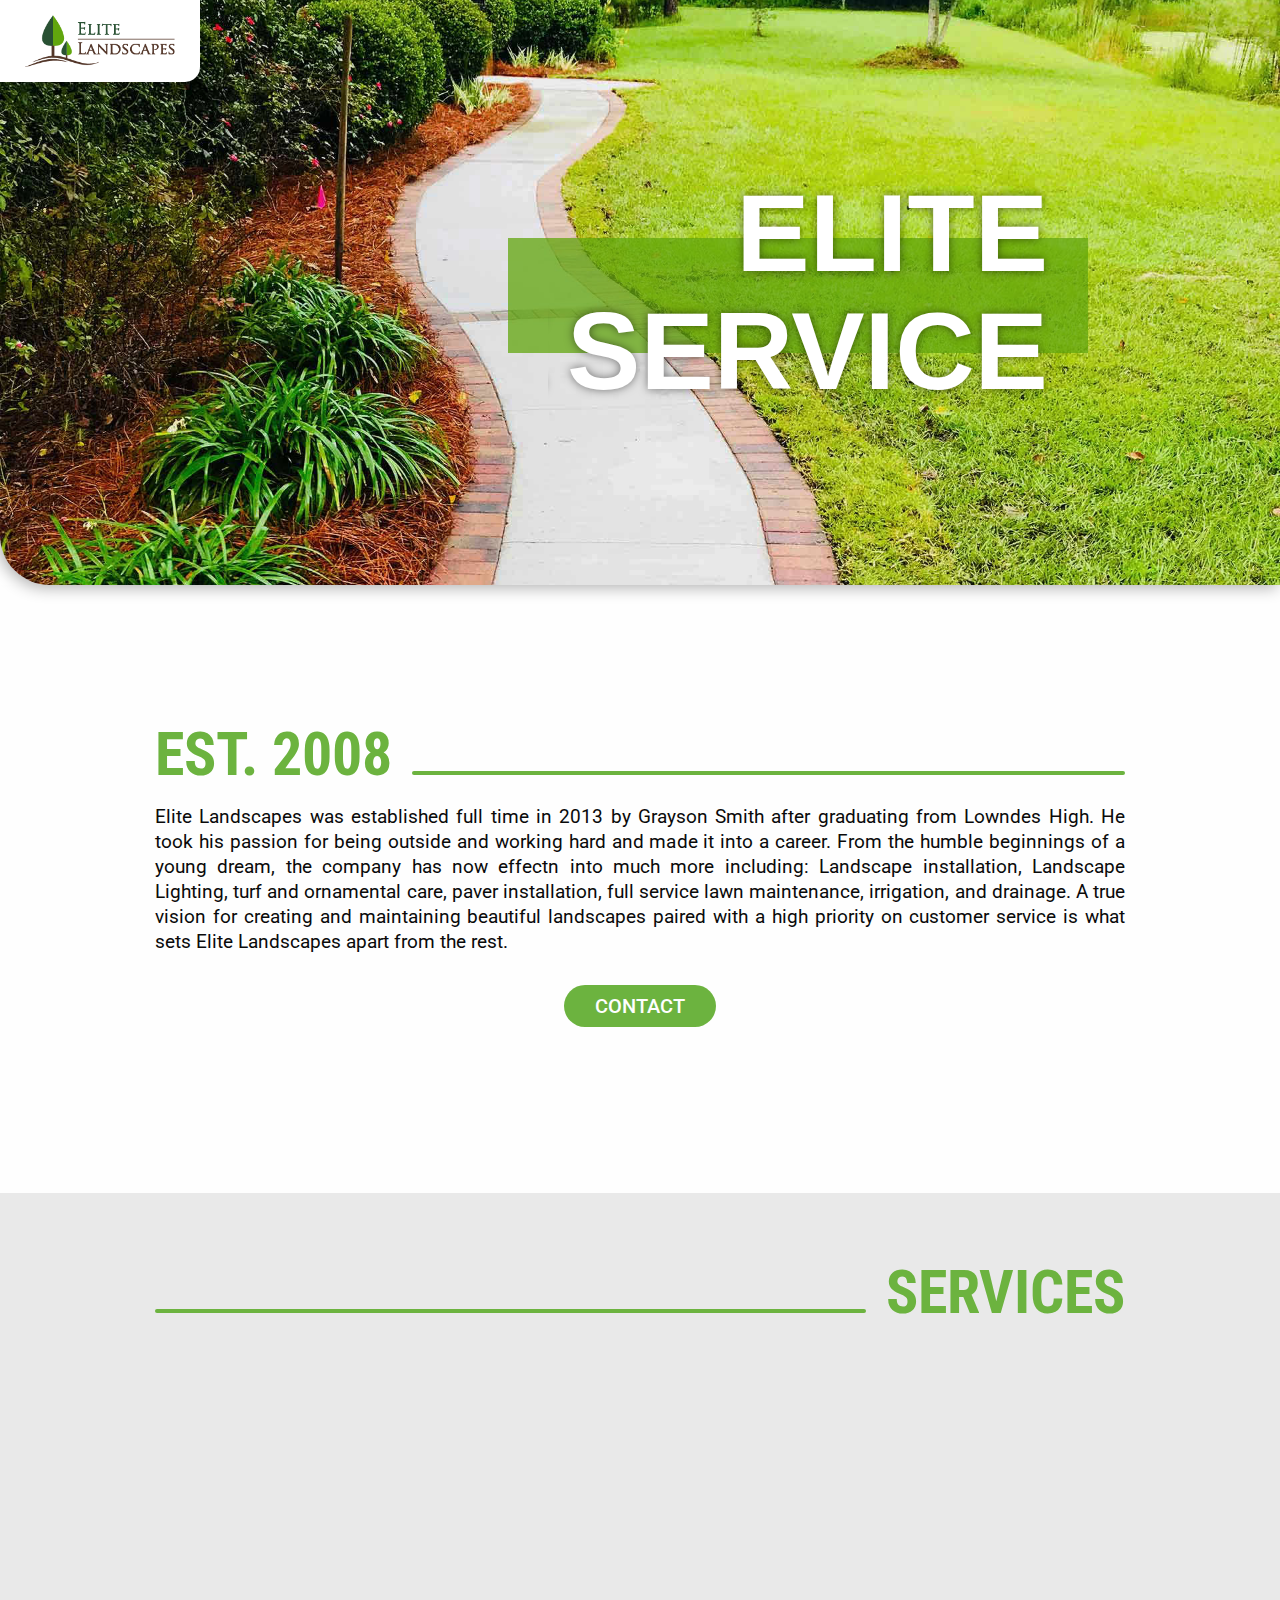
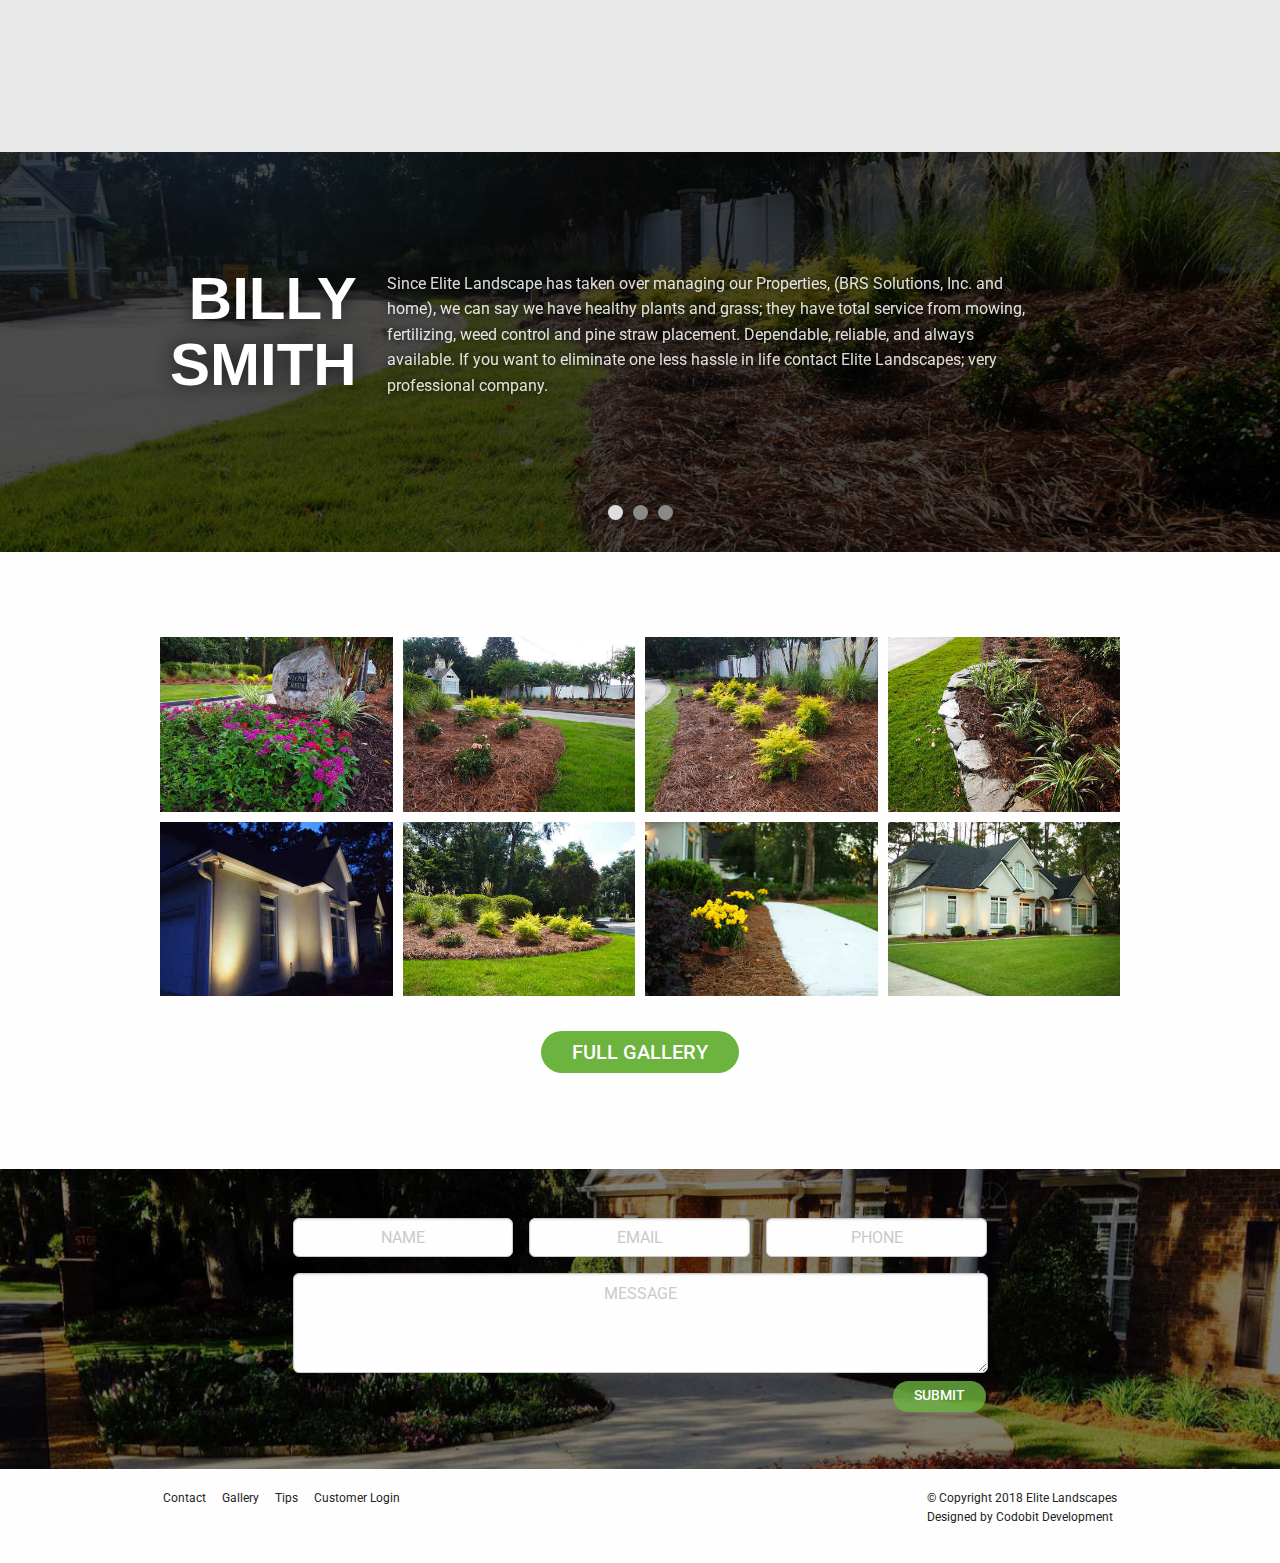
<file: src/index.html>
<!DOCTYPE html>
<html class="no-js" lang="en" dir="ltr">

<head>
  <meta charset="utf-8" />
  <meta http-equiv="x-ua-compatible" content="ie=edge" />
  <meta name="viewport" content="width=device-width, initial-scale=1.0" />
  <title>Elite Landscapes</title>
  <link rel="stylesheet" href="css/foundation.css" />
  <link rel="stylesheet" href="css/app.css?v=1.152" />
  <link rel="stylesheet" href="css/animations.css" />

  <!-- scripts for carousel -->
  <script src="./js/siema.min.js"></script>

  <link rel="stylesheet" href="./css/carousel.css" />

  <!-- FONTS -->
  <link href="https://fonts.googleapis.com/css?family=Roboto:300,400,500,700" rel="stylesheet" />

  <link href="https://fonts.googleapis.com/css?family=Roboto+Condensed:400,700" rel="stylesheet" />

  <!-- Magnific Popup core CSS file -->
  <link rel="stylesheet" href="./css/magnific-popup.css" />
</head>

<body>
  <!--
      <div id="main-container">
      <div id="main">
    -->

  <!-- =============== HERO =============== -->
  <section id="hero-section">
    <div id="hero" class="tb1">
      <!-- ========== LOGO ========== -->
      <div id="logo-grid" class="grid-x">
        <div id="logo-container">
          <img id="logo-img" alt="elite landscapes logo" src="img/branding/logo_small.png" />
        </div>
      </div>
      <!-- ========== END LOGO ========== -->

      <!-- ========== SLOGAN SLIDER ========== -->

      <div id="slider-container">
        <div id="slider">
          <div>
            <h1 class="title elite">ELITE</h1>
            <div class="siema-main">
              <div class="siema-container">
                <div class="siema">
                  <div>
                    <h1 class="title variable">SERVICE</h1>
                  </div>
                  <div style="padding-right: 4px;">
                    <h1 class="title variable">QUALITY</h1>
                  </div>
                  <div>
                    <h1 class="title variable">CARE</h1>
                  </div>
                </div>
              </div>
            </div>
          </div>
        </div>
      </div>

      <!-- ========== END SLOGAN SLIDER ========== -->

      <!-- ========== ARROW ========== -->

      <!-- <div id="arrow-container" class="cell small-1">
          <div id="arrow"><div class="isosceles-triangle"></div></div>
        </div> -->

      <!-- ========== ARROW ========== -->
    </div>
  </section>
  <!-- =============== END HERO =============== -->

  <!-- =============== ABOUT =============== -->
  <section id="about-section">
    <div id="about-grid" class="grid-container">
      <div id="about-heading-container" class="grid-x heading-container">
        <h1 id="about-heading" class="section-heading">EST. 2008</h1>
        <div class="cell green-underline"></div>
      </div>
      <p id="about-paragraph">
        Elite Landscapes was established full time in 2013 by Grayson Smith
        after graduating from Lowndes High. He took his passion for being
        outside and working hard and made it into a career. From the humble
        beginnings of a young dream, the company has now effectn into much
        more including: Landscape installation, Landscape Lighting, turf and
        ornamental care, paver installation, full service lawn maintenance,
        irrigation, and drainage. A true vision for creating and maintaining
        beautiful landscapes paired with a high priority on customer service
        is what sets Elite Landscapes apart from the rest.
      </p>

      <div class="lg-btn-container">
        <div id="contact-btn" class="button lg-btn">CONTACT</div>
      </div>
    </div>
  </section>
  <!-- =============== ABOUT =============== -->

  <!-- =============== SERVICES =============== -->
  <section id="services-section">
    <div id="services-grid" class="grid-container">
      <div id="services-heading-container" class="grid-x heading-container left">
        <div class="cell green-underline"></div>
        <h1 id="services-heading" class="section-heading left">Services</h1>
      </div>

      <div id="services-container" class="grid-x grid-margin-x">
        <div class="cell small-12 large-3">
          <div class="service-container effect hidden">
            <h3 class="service-title">Hardscapes</h3>
            <p class="service">
              Whether you are looking for a paver patio with a fire pit to
              enjoy an evening or a retaining wall to correct an erosion issue
              we can help.
            </p>
          </div>
        </div>
        <div class="cell small-12 large-3">
          <div class="service-container effect hidden">
            <h3 class="service-title">IRRIGATION</h3>
            <p class="service">
              We install quality irrigation systems and provide repair
              services as well.
            </p>
          </div>
        </div>
        <div class="cell small-12 large-3">
          <div class="service-container effect hidden">
            <h3 class="service-title">DRAINAGE</h3>
            <p class="service">
              If you're having issues with your property staying wet or need
              to divert water from a specific area we can help.
            </p>
          </div>
        </div>
        <div class="cell small-12 large-3">
          <div class="service-container effect hidden">
            <h3 class="service-title">TURF</h3>
            <p class="service">
              While implementing integrated pest management practices we can
              keep your lawn and plant material at its healthiest.
            </p>
          </div>
        </div>
        <div class="cell small-12 large-3">
          <div class="service-container effect hidden">
            <h3 class="service-title">FULL SERVICE</h3>
            <p class="service">
              Landscape lighting brings your landscape to life at night. We
              install only high quality Unique lighting systems combined with
              low energy use LED lamps. A combination of security and
              aesthetics creates a lasting investment for years to come.
            </p>
          </div>
        </div>
        <div class="cell small-12 large-3">
          <div class="service-container effect hidden">
            <h3 class="service-title">LIGHTING</h3>
            <p class="service">
              Every landscape should start with a plan. Taking into
              consideration textures, size, colors and use, we help you plan a
              project to impress. We strive to provide high quality services
              and materials as well as customer services including after your
              project is completed.
            </p>
          </div>
        </div>
        <div class="cell small-12 large-3">
          <div class="service-container effect hidden">
            <h3 class="service-title">DESIGN</h3>
            <p class="service">
              Proper lawn maintenance is a crucial part of a healthy and
              beautiful landscape. We provide the highest quality service
              possible to ensure an end product second to none.
            </p>
          </div>
        </div>
      </div>
    </div>
  </section>
  <!-- =============== SERVICES =============== -->

  <!-- =============== TESTIMONIALS =============== -->

  <section id="testimonials-section">
    <div class="grid-container">
      <div class="siemaDots">
        <div class=" testimonial-container">
          <div class="testimonial title">
            <h1 class="firstname">BILLY</h1>
            <h1 class="lastname">SMITH</h1>
          </div>
          <div class="testimonial paragraph">
            <p class="testimonial-text">
              Since Elite Landscape has taken over managing our Properties,
              (BRS Solutions, Inc. and home), we can say we have healthy
              plants and grass; they have total service from mowing,
              fertilizing, weed control and pine straw placement. Dependable,
              reliable, and always available. If you want to eliminate one
              less hassle in life contact Elite Landscapes; very professional
              company.
            </p>
          </div>
        </div>
        <div class=" testimonial-container">
          <div class="testimonial title">
            <h1 class="firstname">KELLIE</h1>
            <h1 class="lastname">BANKS</h1>
            <p class="sub-title">Property Manager</p>
          </div>
          <div class="testimonial paragraph">
            <p class="testimonial-text">
              Elite Landscaping does a wonderful job for Kinderlou Forest.
              They are responsive, friendly, and consistent. It is obvious
              that Grayson and his crew take great pride in their work, as
              well as their customer service!
            </p>
          </div>
        </div>
        <div class=" testimonial-container">
          <div class="testimonial title">
            <h1 class="firstname">WENDY</h1>
            <h1 class="lastname">COPELAND</h1>
          </div>
          <div class="testimonial paragraph">
            <p class="testimonial-text">
              Elite Lanscapes has done a wonderful job overhauling our new
              house! They renovated our whole yard with fresh bushes, trees,
              and flowers, added in landscape lighting, and replaced our
              concrete walkway. They were extremely friendly, efficient, and
              priced fairly. The staff is friendly, professional, and we even
              won yard of the month! I’d recommend them to anyone.
            </p>
          </div>
        </div>
      </div>
    </div>
  </section>

  <!-- =============== END TESTIMONIALS =============== -->

  <!-- =============== GALLERY =============== -->
  <section id="gallery-section">
    <div class="grid-container">
      <div class="grid-x">
        <div class="image-cell cell small-12 medium-3 large-3 ">
          <div class="img-container">
            <a class="image-link" href="./img/lightbox/large/fullsize.1.jpg">
              <img alt="image" src="./img/lightbox/small/crop.1.jpg" />
            </a>
          </div>
        </div>
        <div class="image-cell cell small-12 medium-3 large-3 ">
          <div class="img-container">
            <a class="image-link" href="./img/lightbox/large/fullsize.2.jpg">
              <img alt="image" src="./img/lightbox/small/crop.2.jpg" />
            </a>
          </div>
        </div>
        <div class="image-cell cell small-12 medium-3 large-3 ">
          <div class="img-container">
            <a class="image-link" href="./img/lightbox/large/fullsize.3.jpg">
              <img alt="image" src="./img/lightbox/small/crop.3.jpg" />
            </a>
          </div>
        </div>
        <div class="image-cell cell small-12 medium-3 large-3 ">
          <div class="img-container">
            <a class="image-link" href="./img/lightbox/large/fullsize.4.jpg">
              <img alt="image" src="./img/lightbox/small/crop.4.jpg" />
            </a>
          </div>
        </div>
        <div class="image-cell cell small-12 medium-3 large-3 ">
          <div class="img-container">
            <a class="image-link" href="./img/lightbox/large/fullsize.5.jpg">
              <img alt="image" src="./img/lightbox/small/crop.5.jpg" />
            </a>
          </div>
        </div>
        <div class="image-cell cell small-12 medium-3 large-3 ">
          <div class="img-container">
            <a class="image-link" href="./img/lightbox/large/fullsize.6.jpg">
              <img alt="image" src="./img/lightbox/small/crop.6.jpg" />
            </a>
          </div>
        </div>
        <div class="image-cell cell small-12 medium-3 large-3 ">
          <div class="img-container">
            <a class="image-link" href="./img/lightbox/large/fullsize.7.jpg">
              <img alt="image" src="./img/lightbox/small/crop.7.jpg" />
            </a>
          </div>
        </div>
        <div class="image-cell cell small-12 medium-3 large-3 ">
          <div class="img-container">
            <a class="image-link" href="./img/lightbox/large/fullsize.8.jpg">
              <img alt="image" src="./img/lightbox/small/crop.8.jpg" />
            </a>
          </div>
        </div>
      </div>
      <div class="lg-btn-container">
        <a href="./gallery.html" class="button lg-btn">FULL GALLERY</a>
      </div>
    </div>
  </section>

  <!-- =============== END GALLERY =============== -->

  <!-- =============== FORM =============== -->

  <section id="contact-section">
    <div class="grid-container contact-container">
      <form class="text-center">
        <div class="grid-x">
          <div class="cell large-4 floated-label-wrapper">
            <label for="name">NAME</label>
            <input class="round" type="text" id="name" name="name input" placeholder="NAME" />
          </div>
          <div class="cell large-4 floated-label-wrapper">
            <label for="email">EMAIL</label>
            <input class="round" type="email" id="email" name="email input" placeholder="EMAIL" />
          </div>
          <div class="cell large-4 floated-label-wrapper">
            <label for="phone">PHONE</label>
            <input class="round" type="tel" id="phone" name="phone input" placeholder="PHONE" />
          </div>
        </div>
        <div class="grid-x">
          <div class="cell large-12 floated-label-wrapper">
            <label for="message">MESSAGE</label>
            <textarea class="round" type="text" id="message" name="message input" placeholder="MESSAGE"></textarea>
          </div>
        </div>
        <div class="grid-x align-right" style="padding-right: 10px;">
          <input type="submit" class="button submit-btn" value="SUBMIT" />
        </div>
      </form>
    </div>
  </section>

  <!-- =============== END FORM =============== -->

  <!-- =============== FOOTER =============== -->

  <section id="footer-section">
    <div class="grid-container">
      <div class="grid-x">
        <div class="cell small-12 medium-6 large-6">
          <div class="footer-row left">
            <div class="footer-element"><a href="#">Contact</a></div>
            <div class="footer-element"><a href="#">Gallery</a></div>
            <div class="footer-element"><a href="#">Tips</a></div>
            <div class="footer-element"><a href="#">Customer Login</a></div>
          </div>
        </div>
        <div class="cell small-12 medium-6 large-6">
          <div class="footer-row right">
            <div class="footer-element">
              <p>
                &copy; Copyright 2018 Elite Landscapes<br />Designed by
                Codobit Development
              </p>
            </div>
          </div>
        </div>
      </div>
    </div>
  </section>

  <!-- =============== FOOTER =============== -->
  <!--
      </div>
      </div>
    -->

  <script src="js/vendor/jquery.js"></script>
  <script src="js/vendor/what-input.js"></script>
  <script src="js/vendor/foundation.js"></script>
  <script src="js/app.js"></script>

  <script src="./js/loadCarousel.js"></script>

  <!-- jQuery 1.7.2+ or Zepto.js 1.0+ -->
  <script src="https://ajax.googleapis.com/ajax/libs/jquery/1.9.1/jquery.min.js"></script>

  <!-- Magnific Popup core JS file -->
  <script src="./js/jquery.magnific-popup.min.js"></script>

  <script>
    $(function () {
      var showClass = "show";

      $("input")
        .on("checkval", function () {
          var label = $(this).prev("label");
          if (this.value !== "") {
            label.addClass(showClass);
          } else {
            label.removeClass(showClass);
          }
        })
        .on("keyup", function () {
          $(this).trigger("checkval");
        });
    });

    $(document).ready(function () {
      $(".image-link").magnificPopup({
        type: "image",
        gallery: {
          enabled: true
        }
      });
    });

    $("#arrow").click(function () {
      $("html,body").animate({
          scrollTop: $("#about-section").offset().top
        },
        "slow"
      );
    });

    $("#contact-btn").click(function () {
      $("html,body").animate({
          scrollTop: $("#contact-section").offset().top
        },
        "slow"
      );
    });

    var animateHTML = function () {
      console.log('started it bitch');
      var elems;
      var windowHeight;

      function init() {
        elems = document.querySelectorAll('.hidden');
        windowHeight = window.innerHeight;
        addEventHandlers();
        checkPosition();
      }

      function addEventHandlers() {
        window.addEventListener('scroll', checkPosition);
        window.addEventListener('resize', init);
      }

      function checkPosition() {
        for (var i = 0; i < elems.length; i++) {
          var positionFromTop = elems[i].getBoundingClientRect().top;
          if (positionFromTop - windowHeight <= 0) {
            elems[i].className = elems[i].className.replace(
              'hidden',
              'fade-in-element'
            );
          }
        }
      }
      return {
        init: init
      };
    };

    animateHTML().init();

  </script>
</body>

</html>
</file>
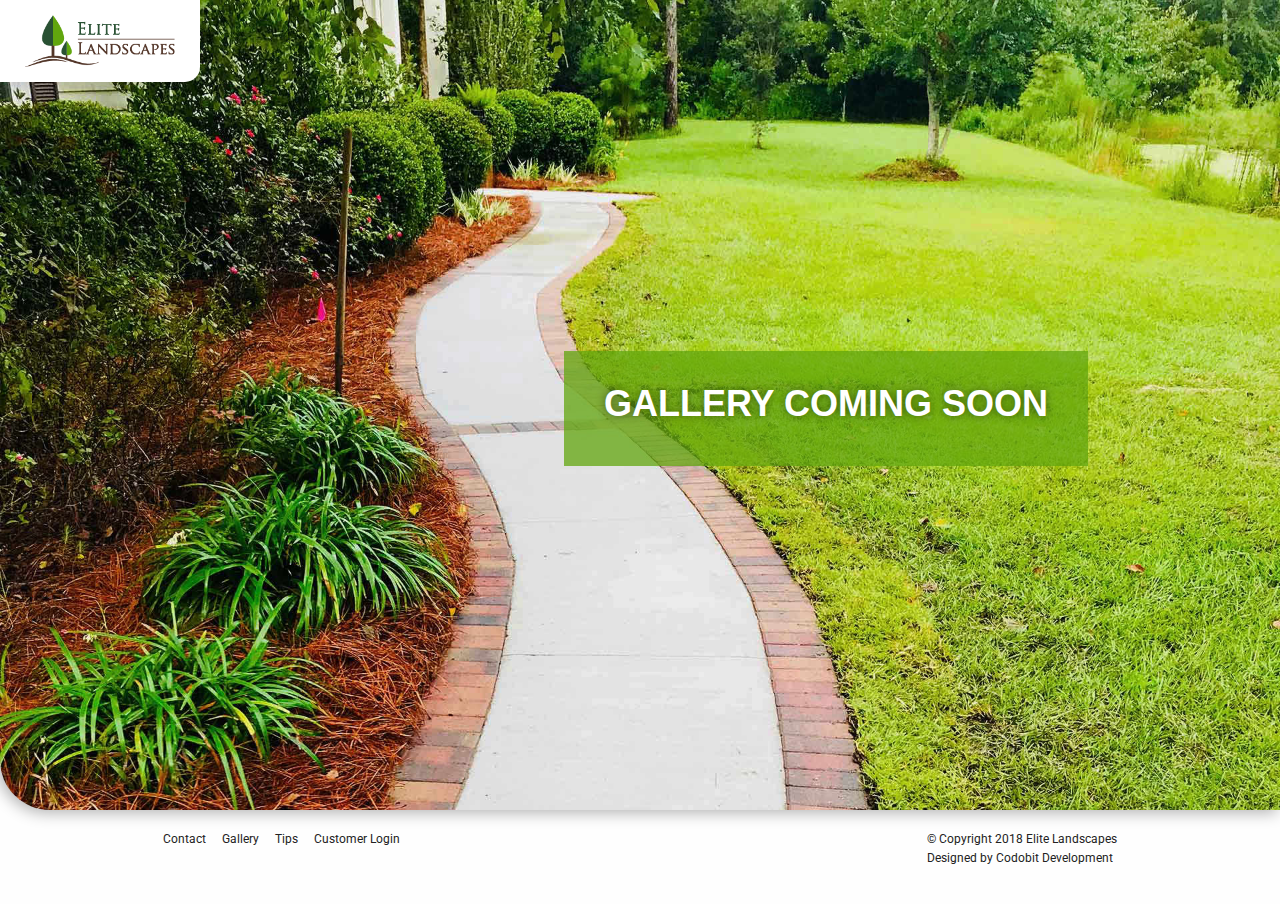
<file: src/gallery.html>
<!DOCTYPE html>
<html class="no-js" lang="en" dir="ltr">
  <head>
    <meta charset="utf-8" />
    <meta http-equiv="x-ua-compatible" content="ie=edge" />
    <meta name="viewport" content="width=device-width, initial-scale=1.0" />
    <title>Elite Landscapes</title>
    <link rel="stylesheet" href="css/foundation.css" />
    <link rel="stylesheet" href="css/app.css?v=1.13" />

    <!-- scripts for carousel -->
    <script src="./js/siema.min.js"></script>

    <link rel="stylesheet" href="./css/carousel.css" />

    <!-- FONTS -->
    <link
      href="https://fonts.googleapis.com/css?family=Roboto:300,400,500,700"
      rel="stylesheet"
    />

    <link
      href="https://fonts.googleapis.com/css?family=Roboto+Condensed:400,700"
      rel="stylesheet"
    />

    <!-- Magnific Popup core CSS file -->
    <link rel="stylesheet" href="./css/magnific-popup.css" />
  </head>

  <body>
    <!--
      <div id="main-container">
      <div id="main">
    -->

    <!-- =============== HERO =============== -->
    <section id="hero-section" style='height: 90vh;'>
      <div id="hero" class="tb1">
        <!-- ========== LOGO ========== -->
        <div id="logo-grid" class="grid-x">
          <div id="logo-container">
            <img
              id="logo-img"
              alt="elite landscapes logo"
              src="img/branding/logo_small.png"
            />
          </div>
        </div>
        <!-- ========== END LOGO ========== -->

        <!-- ========== SLOGAN SLIDER ========== -->

        <div id="slider-container">
          <div id="slider">
            <div>
              <h1 class="title elite" style='font-size: 36px;'>GALLERY COMING SOON</h1>
              </div>
            </div>
          </div>
        </div>

        <!-- ========== END SLOGAN SLIDER ========== -->

        <!-- ========== ARROW ========== -->

        <!-- <div id="arrow-container" class="cell small-1">
          <div id="arrow"><div class="isosceles-triangle"></div></div>
        </div> -->

        <!-- ========== ARROW ========== -->
      </div>
    </section>
    <!-- =============== END HERO =============== -->


    <!-- =============== FOOTER =============== -->

    <section id="footer-section">
      <div class="grid-container">
        <div class="grid-x">
          <div class="cell small-12 medium-6 large-6">
            <div class="footer-row left">
              <div class="footer-element"><a href="#">Contact</a></div>
              <div class="footer-element"><a href="#">Gallery</a></div>
              <div class="footer-element"><a href="#">Tips</a></div>
              <div class="footer-element"><a href="#">Customer Login</a></div>
            </div>
          </div>
          <div class="cell small-12 medium-6 large-6">
            <div class="footer-row right">
              <div class="footer-element">
                <p>
                  &copy; Copyright 2018 Elite Landscapes<br />Designed by
                  Codobit Development
                </p>
              </div>
            </div>
          </div>
        </div>
      </div>
    </section>

    <!-- =============== FOOTER =============== -->
    <!--
      </div>
      </div>
    -->

    <script src="js/vendor/jquery.js"></script>
    <script src="js/vendor/what-input.js"></script>
    <script src="js/vendor/foundation.js"></script>
    <script src="js/app.js"></script>

    <script src="./js/loadCarousel.js"></script>

    <!-- jQuery 1.7.2+ or Zepto.js 1.0+ -->
    <script src="https://ajax.googleapis.com/ajax/libs/jquery/1.9.1/jquery.min.js"></script>

    <!-- Magnific Popup core JS file -->
    <script src="./js/jquery.magnific-popup.min.js"></script>

    <script>
      $(function() {
        var showClass = "show";

        $("input")
          .on("checkval", function() {
            var label = $(this).prev("label");
            if (this.value !== "") {
              label.addClass(showClass);
            } else {
              label.removeClass(showClass);
            }
          })
          .on("keyup", function() {
            $(this).trigger("checkval");
          });
      });

      $(document).ready(function() {
        $(".image-link").magnificPopup({
          type: "image",
          gallery: { enabled: true }
        });
      });

      $("#arrow").click(function() {
        $("html,body").animate(
          {
            scrollTop: $("#about-section").offset().top
          },
          "slow"
        );
      });

      $("#contact-btn").click(function() {
        $("html,body").animate(
          {
            scrollTop: $("#contact-section").offset().top
          },
          "slow"
        );
      });
    </script>
  </body>
</html>
</file>
<file: src/css/app.css>
/* All screens */

:root {
  --brown: #533019;
  --lt-green: #6cb33f;
  --lt-green-trans: rgba(107, 179, 63, 0.8);
  --lt-green-hover: rgb(85, 144, 48);
  --dk-green: #004711;
  --lt-gry: #e9e9e9;
}

.hide {
  display: none;
}

/* COLORS FOR TESTING */

.tb1 {
  background: #0081af;
}

.tb2 {
  background: #00abe7;
}

.tb3 {
  background: #2dc7ff;
}

.tb4 {
  background: #f79d65;
}

.tb5 {
  background: #d64933;
}
/* END COLORS FOR TESTING */

body {
  margin: 0;
  font-family: "Roboto", sans-serif;
}

#main-container {
  display: flex;
  flex-direction: row;
  justify-content: center;
  background: #eeeeee;
  min-height: 100vh;
}

#main {
  max-width: 1600px;
  flex-grow: 1;
  background: #ffffff;
}

#hero-section {
  height: 65vh;
  background: #ffffff;
  max-height: 1200px;
}

#hero {
  background-image: url("../img/hero-1.jpg");
  background-size: cover;
  background-position: center center;
  /* background-repeat: no-repeat; */
  /* background-attachment: fixed; */

  height: 100%;

  display: flex;
  flex-direction: column;
  justify-content: space-between;

  border-bottom-left-radius: 50px;

  box-shadow: -3px 3px 15px rgba(0, 0, 0, 0.3);
}

#logo-container {
  background-color: #ffffff;
  border-bottom-right-radius: 15px;
  padding: 15px 25px;
  display: flex;
  flex-direction: row;
  justify-content: center;
  align-items: center;
  box-shadow: 0px 1px 20px rgba(0, 0, 0, 0.2);
}

#logo-img {
  width: 150px;
}

#slider-container {
  display: flex;
  flex-direction: row;
  align-items: center;
  justify-content: flex-end;
  height: 100%;
  width: 70%;
  max-width: 70%;
  align-self: center;
}

#slider {
  background: rgba(97, 166, 14, 0.75);
  height: 100px;
  padding: 0px 40px;
  display: flex;
  flex-direction: column;
  justify-content: center;
}

.title {
  color: #ffffff;
  font-size: 110px;
  font-style: normal !important;
  line-height: 110px;
  font-weight: 700;
  text-align: right;
  text-shadow: 0px 0px 10px rgba(0, 0, 0, 0.5);
}

#arrow-container {
  display: flex;
  flex-direction: row;
  justify-content: center;
}

#arrow {
  background: var(--lt-green);
  height: 60px;
  width: 60px;
  border-radius: 30px;
  margin: -30px;

  display: flex;
  flex-direction: row;
  justify-content: center;
  align-items: center;
  padding-top: 3px;

  box-shadow: 1px 2px 20px rgba(0, 0, 0, 0.3);

  cursor: pointer;
}

.isosceles-triangle {
  width: 0;
  height: 0;
  border-left: 11px solid transparent;
  border-right: 11px solid transparent;
  border-top: 16px solid #ffffff;
}

#about-section {
  padding: 150px 30px;
}

.grid-container {
  max-width: 1000px;
}

.grid-container.xl {
  max-width: 90vw;
}

.heading-container {
  width: 100%;
  display: flex;
  flex-direction: row;
  justify-content: space-between;
  align-items: flex-end;
  margin-bottom: 30px;
}

.section-heading {
  display: inline-block;
  font-family: "Roboto Condensed", sans-serif;
  font-size: 60px;
  line-height: 40px;
  font-weight: 700;
  padding: 0px;
  margin: 0px 20px 0px 0px;
  color: var(--lt-green);
  text-transform: uppercase;
}
.section-heading.left {
  margin: 0px 0px 0px 20px;
}

.green-underline {
  flex-grow: 1;
  width: 100px;
  height: 4px;
  border-radius: 10px;
  background: var(--lt-green);
}

#about-paragraph {
  font-size: 1.2em;
  line-height: 1.3em;
  text-align: justify;
}

.button {
  background: var(--lt-green);
  border-radius: 30px;
}

.button:hover {
  background: var(--lt-green-hover);
}

.lg-btn-container {
  display: flex;
  justify-content: center;
  margin-top: 30px;
}

.lg-btn {
  font-size: 20px;
  font-weight: 500;
  padding: 10px 30px;
}

#services-section {
  background: var(--lt-gry);
  min-height: 500px;
  padding: 80px 25px;
}

.service-title {
  display: inline-block;
  font-family: "Roboto Condensed", sans-serif;
  text-transform: uppercase;
  font-size: 18px;
  font-weight: 700;
  cursor: default;
  color: #000000;
  -webkit-background-clip: text;
  -webkit-text-fill-color: transparent;
  background-image: linear-gradient(
    to right,
    var(--lt-green),
    var(--lt-green) 50%,
    #000000 50%
  );
  transition: all .7s cubic-bezier(.7, 0, 0.15, 1);
  background-size: 200% 100%;
  background-position: 100%;

  
  transform: scale(1);

}

/* .service-title:after {
  content: "";
  position: absolute;
} */

.service-container:hover .service-title{
  transition: all .35s cubic-bezier(.7, 0, 0.15, 1);
  background-position: 0%;
  transform: scale(1.07);
}

.service-container:hover p.service {
  color: #000000;
}

p.service {
  color: #555555;
  font-family: "Roboto", sans-serif;
  font-size: 12px;
  cursor: default;
  transition: all .2s ease-in-out;
}

/* .grow {
  transition: all 0.2s ease-in-out;
  cursor: default;
}
.grow:hover {
  transform: scale(1.1);
} */

#services-container {
  margin-top: 50px;
}

#testimonials-section {
  background-image: linear-gradient(rgba(0, 0, 0, 0.7), rgba(0, 0, 0, 0.7)),
    url("../img/testimonial-background.jpg");
  background-size: cover;
  background-position: 50% 40%;
  min-height: 400px;
  display: flex;
  flex-direction: row;
  justify-content: center;
  align-items: center;
  padding: 20px 10px;
}

.siemaDots {
  width: 100%;
  max-width: 90vw;
}

.testimonial-container {
  height: 100%;
  min-height: 300px;
  width: 100%;
  max-width: 90vw;
  display: flex;
  flex-direction: column;
  justify-content: center;
  align-items: flex-start;
}

.testimonial {
  color: #ffffff;
  font-family: "Roboto", sans-serif;
  padding: 0px 15px;
}

.testimonial.title {
  text-align: left;
  text-shadow: 0px 0px 20px rgba(0, 0, 0, 0.7);
  display: flex;
  flex-direction: column;
  justify-content: space-between;
}

.sub-title {
  font-size: 16px;
  line-height: 16px;
  font-weight: 300;
  color: #8a8a8a;
  text-transform: uppercase;
  padding-bottom: 10px;
  margin-bottom: 0px;
}

.testimonial.title h1 {
  font-weight: 700;
  font-size: 60px;
  line-height: 60px;
  margin: 0px;
  padding: 0px 0px;
}

.testimonial.paragraph {
  text-align: left;
}

.testimonial-text {
  margin-bottom: 0px;
  text-shadow: 0px 0px 10px rgba(0, 0, 0, 1);
  width: 100%;
  opacity: 0.85;
}

/* GALLERY */
#gallery-section {
  padding: 80px 20px;
}
.image-cell {
  padding: 5px;
  height: 100%;
  overflow: hidden;
}

.img-container {
  width: 100%;
  background: #cccccc;
  overflow: hidden;
}

a.image-link img {
  transition: all 0.1s ease-in-out;
}
a.image-link img:hover {
  transform: scale(1.1);
}

/* CONTACT SECTION */

input:focus,
select:focus,
textarea:focus,
button:focus {
    outline: none;
    box-shadow: 0 0 0px #cacaca !important;

}

#contact-section {
  background-image: linear-gradient(rgba(0, 0, 0, 0.5), rgba(0, 0, 0, 0.5)),
    url("../img/contact-bg.jpg");
  background-size: cover;
  background-position: 50% 50%;
  min-height: 300px;
  display: flex;
  flex-direction: row;
  justify-content: center;
  align-items: center;
  padding: 20px 10px;
}

.floated-label-wrapper {
  position: relative;
  padding: 8px;
  margin: 0;
}

.round {
  border-radius: 6px;
  margin: 0;
}

.floated-label-wrapper label {
  background: #fefefe;
  color: #1779ba;
  font-size: 0.75rem;
  font-weight: 600;
  left: 0.75rem;
  opacity: 0;
  padding: 0 0.25rem;
  position: absolute;
  top: 2rem;
  transition: all 0.15s ease-in;
  z-index: -1;
}

.floated-label-wrapper label input[type="text"],
.floated-label-wrapper label input[type="email"],
.floated-label-wrapper label textarea[type="text"] {
  border-radius: 4px;
  font-size: 1.75em;
  padding: 0.5em;
}

.floated-label-wrapper label.show {
  opacity: 1;
  top: -0.85rem;
  z-index: 1;
  transition: all 0.15s ease-in;
}

#message {
  min-height: 100px;
}

::-webkit-input-placeholder {
  text-align: center;
}

:-moz-placeholder {
  /* Firefox 18- */
  text-align: center;
}

::-moz-placeholder {
  /* Firefox 19+ */
  text-align: center;
}

:-ms-input-placeholder {
  text-align: center;
}

.submit-btn {
  background: var(--lt-green-trans);
  padding: 7px 20px;
  font-weight: 500;
}

#footer-section {
  padding: 20px 10px;
}

.footer-row {
  display: flex;
  flex-direction: column;
}

.footer-row.left {
  justify-content: flex-start;
}
.footer-row.right {
  justify-content: flex-end;
}

.footer-element {
  padding: 0px 8px;
  font-size: 12px;
  color: #222222;
}
.footer-element a {
  text-decoration: none;
  color: #222222;
}

/* Small only */
@media screen and (max-width: 39.9375em) {
  #logo-img {
    width: 125px;
  }
  #hero {

    /* background-size: 100% 100%; */
    background-position-x: 40%;
    background-position-y: 50%;
    border-bottom-left-radius: 25px;
    border-bottom-right-radius: 25px;

    box-shadow: 0px 3px 15px rgba(0, 0, 0, 0.3);
  }

  #slider-container {
    width: 100vw;
    max-width: 100vw;
    min-width: 100vw;
    align-items: center;
    justify-content: center;
    padding-bottom: 30px;
  }

  #slider {
    background: rgba(97, 166, 14, 0.75);
    width: 78%;
    height: 50px;
    padding: 0px 20px;
  }

  .title {
    font-size: 50px;
    line-height: 50px;
    padding: 0px;
    margin: 0px;
    font-weight: 700;
    text-align: right;
    text-shadow: 0px 0px 10px rgba(0, 0, 0, 0.5);
  }

  .siema-main {
    display: flex;
    flex-direction: row;
    justify-content: flex-end;
  }

  .siema-container {
    display: flex;
    flex-direction: row;
    justify-content: flex-end;
    overflow: hidden;
  }

  .siema {
    width: 100%;
    min-width: 350px;
  }

  .image-cell {
    padding: 10px;
    height: 100%;
    max-height:175px;
    overflow: hidden;
  }

  .heading-container {
    flex-direction: column;
    justify-content: space-between;
    align-items: center;
  }

  .heading-container.left {
    flex-direction: column-reverse;
  }

  #about-section {
    padding: 125px 25px;
  }

  .section-heading {
    font-size: 40px;
    margin: 0px 0px 10px 0px;
  }
  .section-heading.left {
    margin: 0px 0px 10px 0px;
  }

  .green-underline {
    width: 100%;
  }

  #about-paragraph {
    font-size: 1em;
  }

  #testimonials-section {
    padding: 50px 10px;
  }

  .testimonial.title h1 {
    font-weight: 700;
    font-size: 45px;
    line-height: 45px;
    margin: 0px;
    padding: 0px 0px 0px 0px;
  }

  .sub-title {
    padding-left: 15px;
  }

  .firstname {
    padding-left: 15px !important;
  }

  .lastname {
    padding-left: 15px !important;
    padding-bottom: 6px !important;
  }
}

/* Medium and up */
@media screen and (min-width: 40em) {
  #slider-container {
    margin-top: -75px;
  }

  .siema-main {
    display: flex;
    flex-direction: row;
    justify-content: flex-end;
  }

  .siema-container {
    display: flex;
    flex-direction: row;
    justify-content: flex-end;
    width: 500px;
    overflow: hidden;
  }

  .siema {
    width: 500px;
    min-width: 400px;
  }

  .footer-row {
    display: flex;
    flex-direction: row;
  }
}

/* Medium only */
@media screen and (min-width: 40em) and (max-width: 63.9375em) {
}

/* Large and up */
@media screen and (min-width: 64em) {
  .grid-container.xl {
    max-width: 1400px;
  }

  #slider {
    height: 115px;
  }

  .siemaDots {
    width: 100%;
    max-width: 1200px;
  }

  .testimonial-container {
    width: 100%;
    max-width: 1200px;
    display: flex;
    flex-direction: row;
    justify-content: space-between;
    align-items: center;
  }

  .testimonial {
    color: #ffffff;
    font-family: "Roboto", sans-serif;
    padding: 0px 15px;
  }

  .testimonial.title {
    text-align: right;
    text-shadow: 0px 0px 20px rgba(0, 0, 0, 0.7);
    flex-direction: column;
  }

  .testimonial.title h1 {
    font-weight: 700;
    font-size: 60px;
    line-height: 60px;
    margin: 0px;
    padding: 0px 0px 6px 0px;
  }

  .testimonial.paragraph {
    text-align: left;
  }

  .testimonial-text {
    margin-bottom: 0px;
    text-shadow: 0px 0px 10px rgba(0, 0, 0, 1);
    width: 90%;
    opacity: 0.85;
  }

  .lastname {
    padding-left: 0px !important;
  }
}

/* Large only */
@media screen and (min-width: 64em) and (max-width: 74.9375em) {
}
</file>
<file: src/css/animations.css>
@keyframes fade-in {
  from {opacity: 0; transform: scale(.7,.7)}
  to {opacity: 1;}
}
.fade-in-element {
animation: fade-in 1.4s;
}

.hidden {
  opacity: 0;
}
</file>
<file: src/css/carousel.css>
.dots {
  padding-top: 20px;
  display: flex;
  justify-content: center;
}

.dots-item {
  display: inline-block;
  background-color: #8a8a8a;
  border-radius: 20px;
  height: 15px;
  width: 15px;
  cursor: pointer;
  margin: 0px 5px;
}

.dots-item--active {
  background-color: #dddddd;
}
</file>
